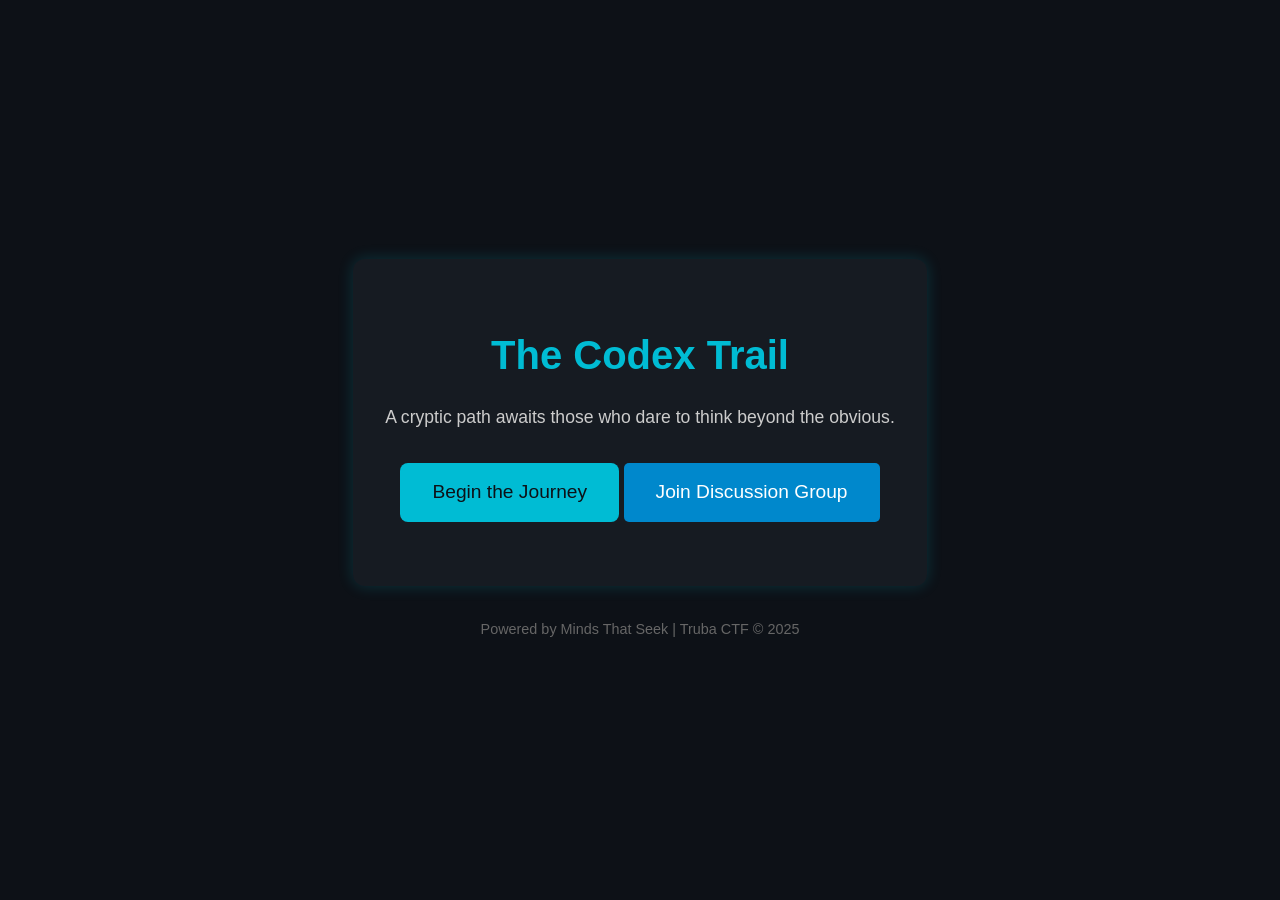
<file: index.html>
<!DOCTYPE html>
<html lang="en">
<head>
  <meta charset="UTF-8" />
  <meta name="viewport" content="width=device-width, initial-scale=1.0" />
  <title>The Codex Trail CTF</title>
  <link rel="stylesheet" href="assets/css/main.css" />
  <link rel="stylesheet" href="assets/css/animations.css" />
  <style>
    :root {
      --primary: #00bcd4;
      --text: #f1f1f1;
      --background: #0d1117;
      --surface: #161b22;
      --accent: #f39c12;
    }

    body {
      margin: 0;
      font-family: 'Segoe UI', Tahoma, Geneva, Verdana, sans-serif;
      background-color: var(--background);
      color: var(--text);
      display: flex;
      justify-content: center;
      align-items: center;
      min-height: 100vh;
    }

    .container {
      max-width: 700px;
      padding: 2rem;
    }

    .hero {
      text-align: center;
      padding: 4rem 2rem;
      background-color: var(--surface);
      border-radius: 12px;
      box-shadow: 0 0 15px rgba(0, 188, 212, 0.2);
      animation: fadeIn 1.5s ease;
    }

    .hero h1 {
      font-size: 2.5rem;
      margin-bottom: 1rem;
      color: var(--primary);
    }

    .hero p {
      font-size: 1.1rem;
      color: #ccc;
    }

    .start-btn , .telegram-btn{
      display: inline-block;
      font-size: 1.2rem;
      margin-top: 2rem;
      padding: 0.9rem 2rem;
      color: var(--background);
      background-color: var(--primary);
      border: none;
      border-radius: 8px;
      text-decoration: none;
      transition: background-color 0.3s ease, transform 0.2s ease;
    }
 
    
    .telegram-btn {
      background-color: #0088cc;
      color: #fff;
      border-radius: 5px;
      text-decoration: none;
    }
    .telegram-btn:hover {
      background-color: var(--accent);
      transform: scale(1.05);
      color: #000;
    }
    .start-btn:hover {
      background-color: var(--accent);
      transform: scale(1.05);
      color: #000;
    }

    footer {
      text-align: center;
      margin-top: 2rem;
      font-size: 0.9rem;
      color: #666;
    }

    @keyframes fadeIn {
      from {
        opacity: 0;
        transform: translateY(-20px);
      }
      to {
        opacity: 1;
        transform: translateY(0);
      }

      
    }
    
  </style>
</head>
<body>
  <div class="container">
    <main class="hero">
      <h1>The Codex Trail</h1>
      <p>A cryptic path awaits those who dare to think beyond the obvious.</p>
      <a href="levels/1-qr.html" class="start-btn">Begin the Journey</a>
       <a href="https://t.me/+1YGrLqwGy6dhNzc1" target="_blank" class="telegram-btn">Join Discussion Group</a>
    </main>
    <footer>
      Powered by Minds That Seek | Truba CTF © 2025
    </footer>
  </div>
</body>
</html>
</file>
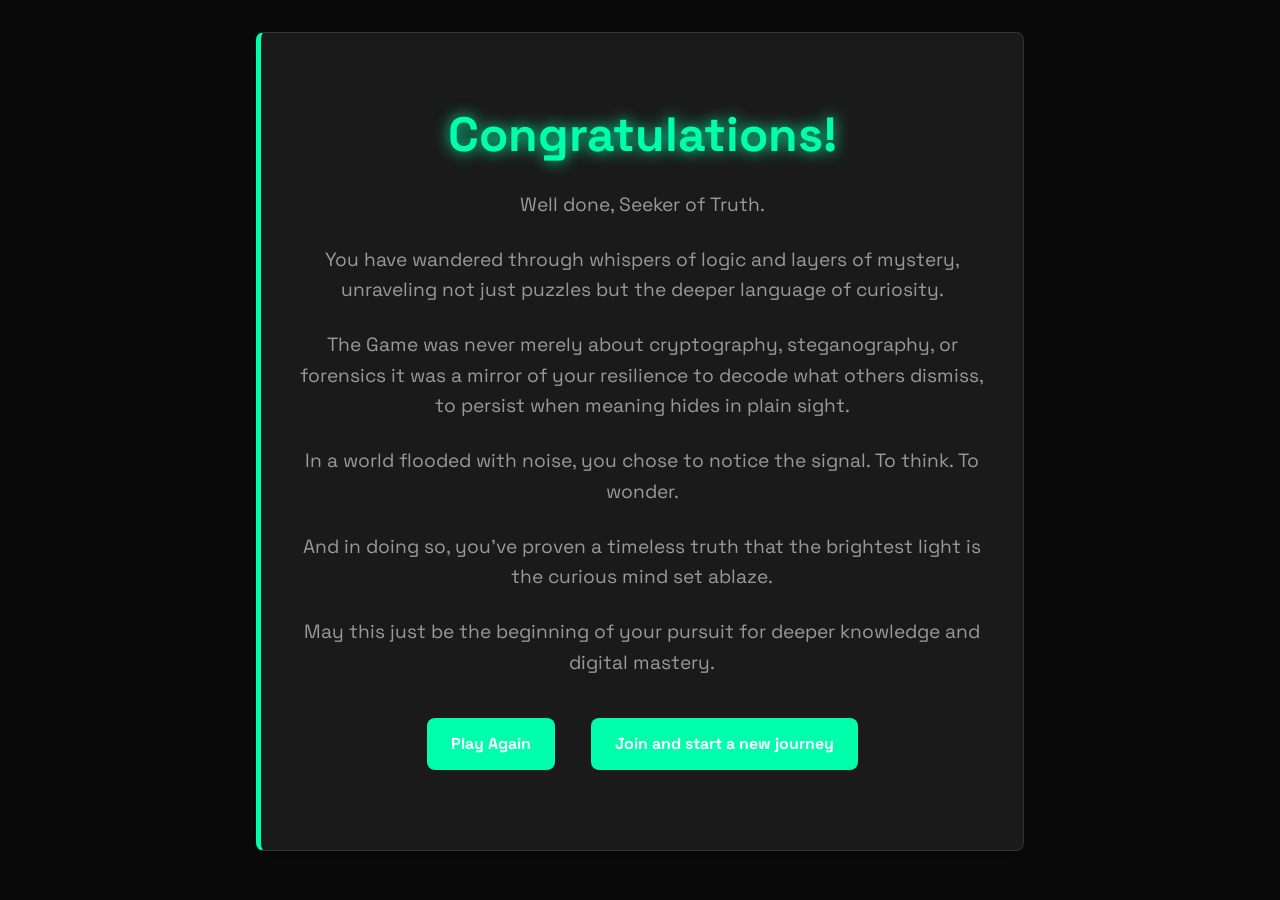
<file: success.html>
<!DOCTYPE html>
<html lang="en">
<head>
  <meta charset="UTF-8">
  <title>Challenge Complete! | Codex Trail</title>
  <link rel="stylesheet" href="assets/css/main.css">
  <link rel="stylesheet" href="assets/css/animations.css">
  <style>
    .success-card {
      text-align: center;
      padding: 4rem 2rem;
    }
    .success-card h1 {
      font-size: 3rem;
      color: var(--primary);
      text-shadow: 0 0 15px var(--primary);
    }
    .success-card p {
      font-size: 1.2rem;
      margin: 1rem 0 1.5rem 0;
      color: var(--text-muted);
    }
    .btn {
      display: inline-block;
      padding: 0.8rem 1.5rem;
      margin: 1rem;
      font-size: 1rem;
      text-decoration: none;
      color: white;
      background-color: var(--primary);
      border-radius: 8px;
      transition: 0.3s;
    }
    .btn:hover {
      background-color: var(--primary-dark);
      transform: scale(1.05);
    }
  </style>
</head>
<body>
  <div class="container">
    <div class="puzzle-card fade-in success-card">
      <h1 class="pulse">Congratulations!</h1>

      <p>Well done, Seeker of Truth.</p>
      <p>You have wandered through whispers of logic and layers of mystery, unraveling not just puzzles  but the deeper language of curiosity.</p>
      <p>The Game was never merely about cryptography, steganography, or forensics it was a mirror of your resilience to decode what others dismiss, to persist when meaning hides in plain sight.</p>
      <p>In a world flooded with noise, you chose to notice the signal. To think. To wonder.</p>
      <p>And in doing so, you’ve proven a timeless truth  that the brightest light is the curious mind set ablaze.</p>
      <p>May this just be the beginning of your pursuit for deeper knowledge and digital mastery.</p>

      <a href="index.html" class="btn">Play Again</a>
      <a href="https://chat.whatsapp.com/C8OLGFrpCH83W7iekeGM5V" target="_blank" class="btn">Join and start a new journey</a>
    </div>
  </div>
</body>
</html>
</file>
<file: assets/css/main.css>
@import url('https://fonts.googleapis.com/css2?family=Space+Grotesk:wght@400;700&family=Courier+Prime&display=swap');

:root {
  --primary: #00ffa2;
  --secondary: #ff5555;
  --background: #0a0a0a;
  --surface: #1a1a1a;
  --text: #e0e0e0;
  --text-muted: #999;
  --border: #333;
  --transition: all 0.3s ease;
  --radius: 8px;
  --max-width: 800px;
}

* {
  box-sizing: border-box;
  margin: 0;
  padding: 0;
}

body {
  font-family: 'Space Grotesk', sans-serif;
  background-color: var(--background);
  color: var(--text);
  line-height: 1.6;
  padding: 1rem;
}

.container {
  max-width: var(--max-width);
  margin: 0 auto;
  padding: 1rem;
}

.header {
  padding-bottom: 1rem;
  border-bottom: 1px solid var(--border);
  margin-bottom: 2rem;
}

.header h1 {
  font-size: 2rem;
  font-weight: 700;
  color: var(--primary);
  text-shadow: 0 0 8px rgba(0, 255, 170, 0.3);
  text-align: center;
}

.progress-bar {
  width: 100%;
  height: 8px;
  background-color: #222;
  border-radius: var(--radius);
  margin-top: 1rem;
  overflow: hidden;
}

.progress-fill {
  height: 100%;
  background-color: var(--primary);
  border-radius: var(--radius);
  transition: width 0.5s ease-in-out;
}

.puzzle-card {
  background-color: var(--surface);
  padding: 2rem;
  border-radius: var(--radius);
  border: 1px solid var(--border);
  border-left: 5px solid var(--primary);
  box-shadow: 0 6px 20px rgba(0, 0, 0, 0.25);
  transition: var(--transition);
}

.puzzle-card h2 {
  margin-bottom: 1.2rem;
  font-size: 1.6rem;
  text-align: center;
}

.puzzle-card p,
.puzzle-card blockquote {
  color: var(--text-muted);
  margin-bottom: 1.2rem;
  max-width: 65ch;
  margin-left: auto;
  margin-right: auto;
  text-align: center;
}

.puzzle-card blockquote {
  font-style: italic;
  border-left: 3px solid var(--text-muted);
  padding-left: 1rem;
}

.qr-code,
.puzzle-image {
  display: block;
  max-width: 250px;
  width: 100%;
  margin: 2rem auto;
  border-radius: var(--radius);
  background: white;
  padding: 10px;
}

.answer-form {
  margin-top: 2rem;
  display: flex;
  flex-wrap: wrap;
  gap: 1rem;
  justify-content: center;
}

.answer-form input {
  flex-grow: 1;
  padding: 0.8rem 1rem;
  font-family: 'Courier Prime', monospace;
  background-color: #111;
  border: 1px solid var(--border);
  border-radius: var(--radius);
  color: var(--text);
  font-size: 1rem;
  min-width: 250px;
  transition: border 0.2s ease, box-shadow 0.2s ease;
}

.answer-form input:focus {
  border-color: var(--primary);
  outline: none;
  box-shadow: 0 0 5px rgba(0, 255, 170, 0.3);
}

.btn {
  padding: 0.8rem 1.5rem;
  font-family: 'Space Grotesk', sans-serif;
  font-size: 1rem;
  font-weight: 700;
  border: none;
  border-radius: var(--radius);
  cursor: pointer;
  transition: var(--transition);
  text-align: center;
}

.btn-hover {
  background-color: var(--primary);
  color: #000;
}

.btn-hover:hover {
  background-color: #fff;
  transform: translateY(-2px);
  box-shadow: 0 4px 10px rgba(0, 255, 170, 0.2);
}

.btn-outline {
  background-color: transparent;
  color: var(--primary);
  border: 1px solid var(--primary);
}

.btn-outline:hover {
  background-color: var(--primary);
  color: #000;
}

.hidden {
  display: none;
}

.hint-text {
  font-style: italic;
  text-align: center;
  color: var(--text-muted);
  margin: 1rem 0;
}

.hint-content {
  background: #222;
  padding: 1rem;
  margin-top: 1.5rem;
  border-radius: var(--radius);
  text-align: center;
  color: var(--text);
}

/* ✨ Animations (optional) */
.success {
  border-left-color: #00ff88 !important;
  animation: successPulse 1s ease;
}

@keyframes successPulse {
  0% { transform: scale(1); }
  50% { transform: scale(1.02); }
  100% { transform: scale(1); }
}

.error-shake {
  animation: shake 0.4s ease;
}

@keyframes shake {
  0%, 100% { transform: translateX(0); }
  25% { transform: translateX(-4px); }
  75% { transform: translateX(4px); }
}

/* 📱 Responsive Design */
@media (max-width: 600px) {
  .puzzle-card {
    padding: 1.2rem;
  }

  .answer-form {
    flex-direction: column;
  }

  .answer-form input {
    min-width: 100%;
  }

  .btn {
    width: 100%;
  }

  .header h1 {
    font-size: 1.5rem;
  }

  .puzzle-card h2 {
    font-size: 1.3rem;
  }
}
</file>
<file: assets/css/animations.css>
:root {
  --transition: 0.3s ease-in-out;
  --primary: #00ffaa;
  --secondary: #ff4d4d;
}

/* Fade In */
@keyframes fadeIn {
  from {
    opacity: 0;
    transform: translateY(20px);
  }
  to {
    opacity: 1;
    transform: translateY(0);
  }
}

.fade-in {
  animation: fadeIn 0.6s cubic-bezier(0.4, 0, 0.2, 1) forwards;
  will-change: opacity, transform;
}

/* Pulse */
@keyframes pulseGlow {
  0% {
    transform: scale(1);
    box-shadow: 0 0 0 0 rgba(0, 255, 170, 0.4);
  }
  70% {
    transform: scale(1.05);
    box-shadow: 0 0 0 12px rgba(0, 255, 170, 0);
  }
  100% {
    transform: scale(1);
    box-shadow: 0 0 0 0 rgba(0, 255, 170, 0);
  }
}

.pulse {
  animation: pulseGlow 2s ease-in-out infinite;
  will-change: transform, box-shadow;
}

/* Blink */
@keyframes blink {
  0%, 100% { opacity: 1; }
  50% { opacity: 0; }
}

.blink {
  animation: blink 1s step-start infinite;
}

/* Button Hover Shine */
.btn-hover {
  position: relative;
  overflow: hidden;
  transition: var(--transition);
}

.btn-hover::after {
  content: '';
  position: absolute;
  top: 0;
  left: -100%;
  width: 100%;
  height: 100%;
  background: linear-gradient(90deg, transparent, rgba(255, 255, 255, 0.3), transparent);
  transition: var(--transition);
  pointer-events: none;
}

.btn-hover:hover::after {
  left: 100%;
}

/* Success State */
.success {
  border-left: 4px solid var(--primary);
  background: linear-gradient(to right, rgba(0, 255, 170, 0.07), transparent);
}

/* Error Shake */
@keyframes shake {
  0%, 100% { transform: translateX(0); }
  20%, 60% { transform: translateX(-6px); }
  40%, 80% { transform: translateX(6px); }
}

.error-shake {
  animation: shake 0.4s ease-in-out;
  border-left: 4px solid var(--secondary);
}
</file>
